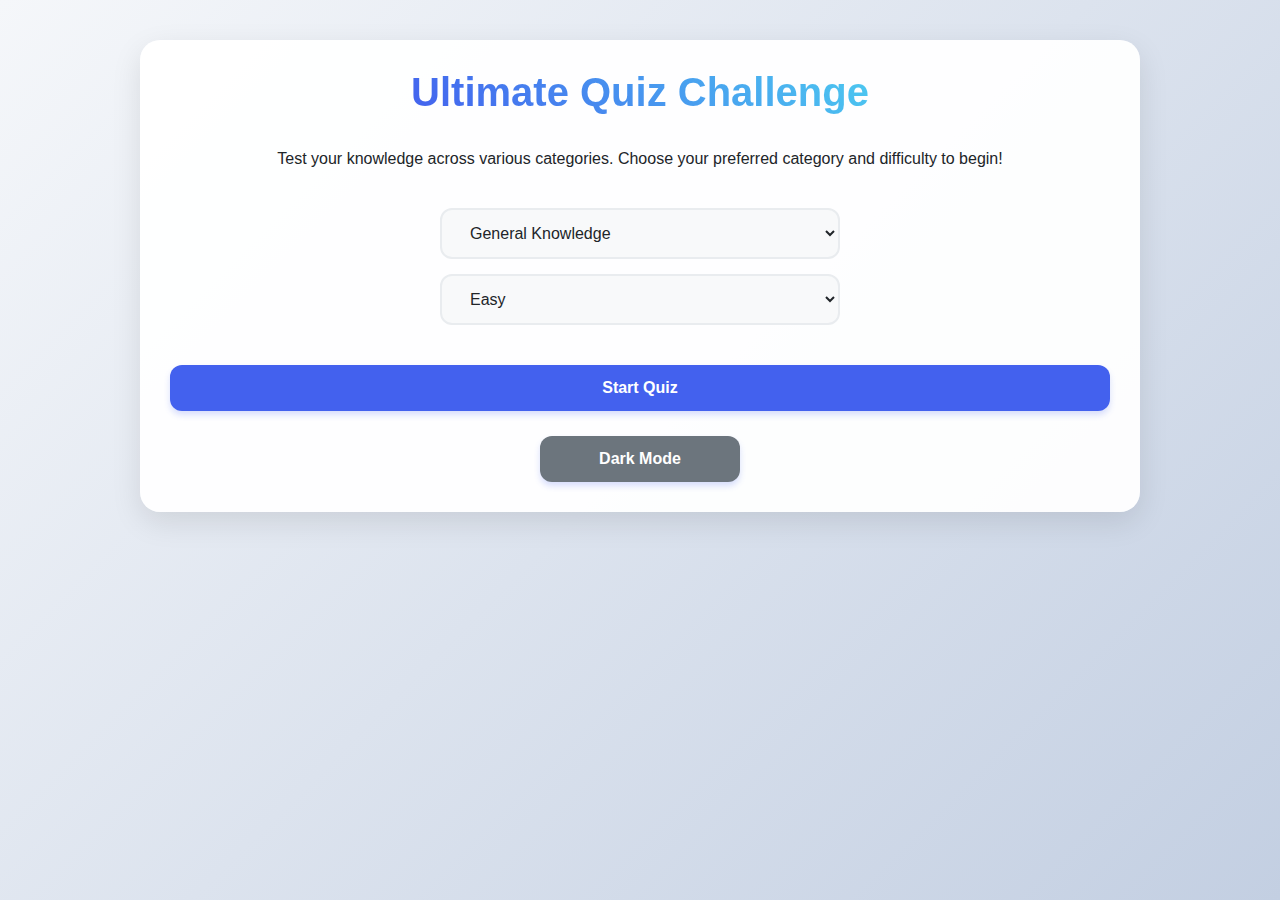
<file: index.html>
<!DOCTYPE html>
<html lang="en">
<head>
  <meta charset="UTF-8" />
  <meta name="viewport" content="width=device-width, initial-scale=1.0"/>
  <link rel="shortcut icon" href="Quiz.png" type="image/x-icon">
  <title>Ultimate Quiz Challenge</title>
  <link rel="stylesheet" href="styles.css" />
</head>
<body class="light-mode">
  <div id="app">
    <!-- Start Screen -->
    <div id="start-screen" class="screen">
      <h1>Ultimate Quiz Challenge</h1>
      <p>Test your knowledge across various categories. Choose your preferred category and difficulty to begin!</p>
      
      <div class="select-container">
        <label for="category-select" class="sr-only">Select Category</label>
        <select id="category-select" aria-label="Select quiz category">
          <option value="General Knowledge">General Knowledge</option>
          <option value="Science">Science</option>
          <option value="Sports">Sports</option>
          <option value="Movies">Movies</option>
          <option value="History">History</option>
          <option value="Geography">Geography</option>
        </select>
        
        <label for="difficulty-select" class="sr-only">Select Difficulty</label>
        <select id="difficulty-select" aria-label="Select quiz difficulty">
          <option value="easy">Easy</option>
          <option value="medium">Medium</option>
          <option value="hard">Hard</option>
        </select>
      </div>
      
      <button id="start-btn" aria-label="Start quiz">Start Quiz</button>
      <button id="theme-toggle" aria-label="Toggle dark mode">Toggle Theme</button>
    </div>

    <!-- Quiz Screen -->
    <div id="quiz-screen" class="screen hidden">
      <div class="quiz-container">
        <div class="quiz-content">
          <div class="category-display" id="current-category">General Knowledge</div>
          
          <div id="question-box" class="fade-in" aria-live="polite">Loading question...</div>
          
          <div id="answers-container" role="group" aria-labelledby="question-box"></div>
        </div>
        
        <div class="quiz-sidebar">
          <div class="sidebar-item">
            <div class="sidebar-title">
              <svg width="24" height="24" viewBox="0 0 24 24" fill="none" xmlns="http://www.w3.org/2000/svg">
                <path d="M12 2C6.48 2 2 6.48 2 12C2 17.52 6.48 22 12 22C17.52 22 22 17.52 22 12C22 6.48 17.52 2 12 2ZM10 17L5 12L6.41 10.59L10 14.17L17.59 6.58L19 8L10 17Z" fill="#4361ee"/>
              </svg>
              Your Score
            </div>
            <div id="score" aria-live="polite">0</div>
          </div>
          
          <div class="sidebar-item">
            <div class="sidebar-title">
              <svg width="24" height="24" viewBox="0 0 24 24" fill="none" xmlns="http://www.w3.org/2000/svg">
                <path d="M11.99 2C6.47 2 2 6.48 2 12C2 17.52 6.47 22 11.99 22C17.52 22 22 17.52 22 12C22 6.48 17.52 2 11.99 2ZM12 20C7.58 20 4 16.42 4 12C4 7.58 7.58 4 12 4C16.42 4 20 7.58 20 12C20 16.42 16.42 20 12 20Z" fill="#4361ee"/>
                <path d="M12.5 7H11V13L16.25 16.15L17 15.08L12.5 12.25V7Z" fill="#4361ee"/>
              </svg>
              Time Remaining
            </div>
            <div class="timer-container">
              <div class="timer">
                <svg viewBox="0 0 80 80">
                  <circle class="timer-bg" />
                  <circle class="timer-progress" stroke-dasharray="220" stroke-dashoffset="0" />
                </svg>
                <div class="time-left" id="time-left">15</div>
              </div>
            </div>
          </div>
          
          <div class="sidebar-item">
            <div class="sidebar-title">
              <svg width="24" height="24" viewBox="0 0 24 24" fill="none" xmlns="http://www.w3.org/2000/svg">
                <path d="M12 22C6.477 22 2 17.523 2 12C2 6.477 6.477 2 12 2C17.523 2 22 6.477 22 12C22 17.523 17.523 22 12 22ZM12 20C16.418 20 20 16.418 20 12C20 7.582 16.418 4 12 4C7.582 4 4 7.582 4 12C4 16.418 7.582 20 12 20ZM13 12H17V14H11V7H13V12Z" fill="#4361ee"/>
              </svg>
              Progress
            </div>
            <div class="progress-container">
              <div class="progress-info">
                <span id="question-number">Q 1 / 10</span>
                <span id="progress-percent">10%</span>
              </div>
              <div class="progress-bar">
                <div class="progress-fill" id="progress-fill" style="width: 10%;"></div>
              </div>
            </div>
          </div>
          
          <div class="hint-box" id="hint-box">
            <strong>Hint:</strong> This is where helpful hints or explanations will appear after you answer a question.
          </div>
        </div>
      </div>
    </div>

    <!-- End Screen -->
    <div id="end-screen" class="screen hidden">
      <h2 id="result-text">Better luck next time!</h2>
      <div id="final-score">0</div>
      <p class="score-percentage">You scored <span id="score-percentage">0</span>%</p>
      
      <div class="summary-container">
        <h3 class="summary-title">Quiz Summary</h3>
        <div class="summary-grid" id="summary-container">
          <!-- Summary items will be dynamically added here -->
        </div>
      </div>
      
      <div class="button-group">
        <button id="restart-btn" aria-label="Restart quiz">Restart Quiz</button>
        <button id="back-btn" aria-label="Back to start screen">Back to Start</button>
      </div>
    </div>
  </div>

 <script src="script.js"></script>
</body>
</html>
</file>
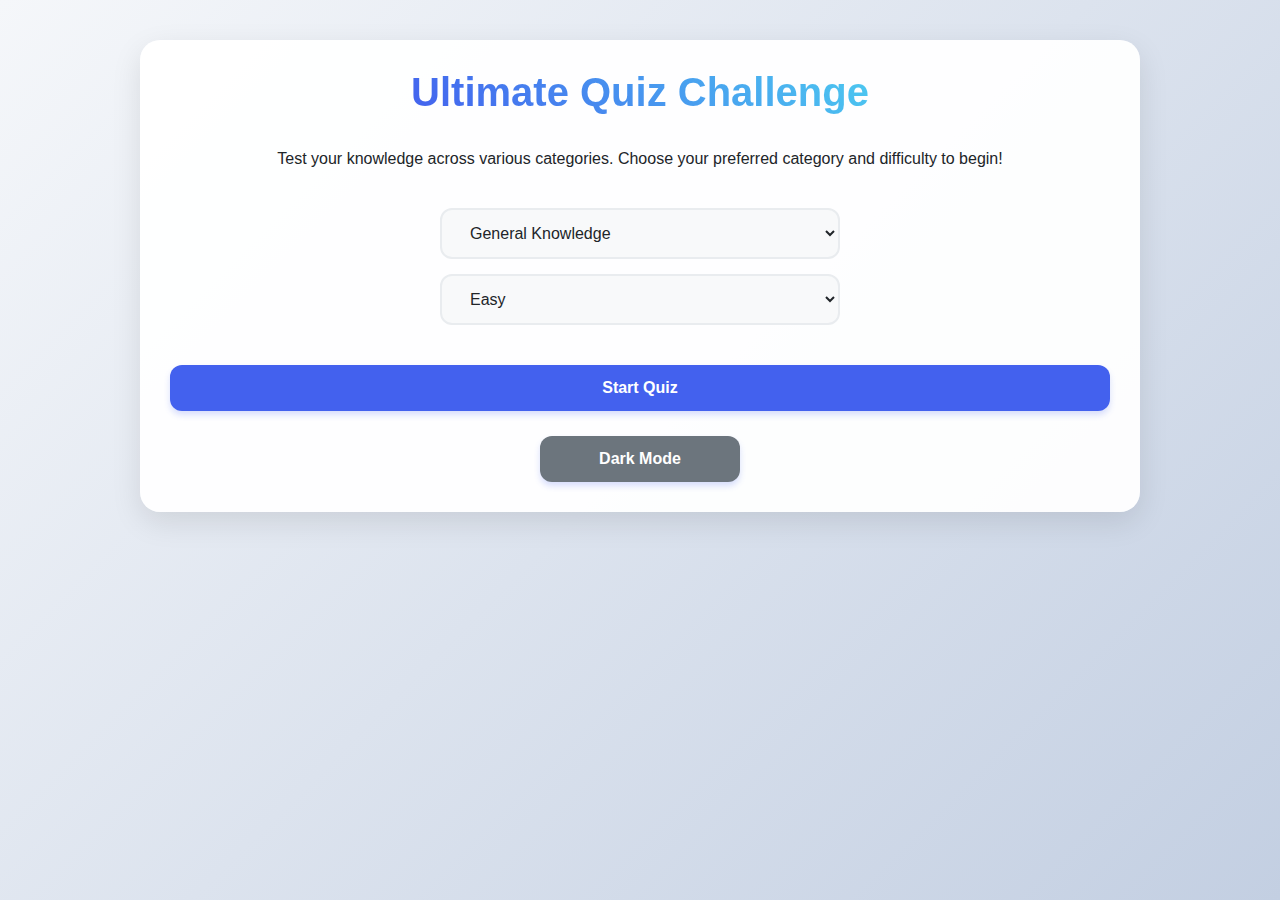
<file: indexx.html>
<!DOCTYPE html>
<html lang="en">
<head>
  <meta charset="UTF-8" />
  <meta name="viewport" content="width=device-width, initial-scale=1.0"/>
  <title>Ultimate Quiz Challenge</title>
  <link rel="stylesheet" href="styles.css" />
</head>
<body class="light-mode">
  <div id="app">
    <!-- Start Screen -->
    <div id="start-screen" class="screen">
      <h1>Ultimate Quiz Challenge</h1>
      <p>Test your knowledge across various categories. Choose your preferred category and difficulty to begin!</p>
      
      <div class="select-container">
        <label for="category-select" class="sr-only">Select Category</label>
        <select id="category-select" aria-label="Select quiz category">
          <option value="General Knowledge">General Knowledge</option>
          <option value="Science">Science</option>
          <option value="Sports">Sports</option>
          <option value="Movies">Movies</option>
          <option value="History">History</option>
          <option value="Geography">Geography</option>
        </select>
        
        <label for="difficulty-select" class="sr-only">Select Difficulty</label>
        <select id="difficulty-select" aria-label="Select quiz difficulty">
          <option value="easy">Easy</option>
          <option value="medium">Medium</option>
          <option value="hard">Hard</option>
        </select>
      </div>
      
      <button id="start-btn" aria-label="Start quiz">Start Quiz</button>
      <button id="theme-toggle" aria-label="Toggle dark mode">Toggle Theme</button>
    </div>

    <!-- Quiz Screen -->
    <div id="quiz-screen" class="screen hidden">
      <div class="quiz-container">
        <div class="quiz-content">
          <div class="category-display" id="current-category">General Knowledge</div>
          
          <div id="question-box" class="fade-in" aria-live="polite">Loading question...</div>
          
          <div id="answers-container" role="group" aria-labelledby="question-box"></div>
        </div>
        
        <div class="quiz-sidebar">
          <div class="sidebar-item">
            <div class="sidebar-title">
              <svg width="24" height="24" viewBox="0 0 24 24" fill="none" xmlns="http://www.w3.org/2000/svg">
                <path d="M12 2C6.48 2 2 6.48 2 12C2 17.52 6.48 22 12 22C17.52 22 22 17.52 22 12C22 6.48 17.52 2 12 2ZM10 17L5 12L6.41 10.59L10 14.17L17.59 6.58L19 8L10 17Z" fill="#4361ee"/>
              </svg>
              Your Score
            </div>
            <div id="score" aria-live="polite">0</div>
          </div>
          
          <div class="sidebar-item">
            <div class="sidebar-title">
              <svg width="24" height="24" viewBox="0 0 24 24" fill="none" xmlns="http://www.w3.org/2000/svg">
                <path d="M11.99 2C6.47 2 2 6.48 2 12C2 17.52 6.47 22 11.99 22C17.52 22 22 17.52 22 12C22 6.48 17.52 2 11.99 2ZM12 20C7.58 20 4 16.42 4 12C4 7.58 7.58 4 12 4C16.42 4 20 7.58 20 12C20 16.42 16.42 20 12 20Z" fill="#4361ee"/>
                <path d="M12.5 7H11V13L16.25 16.15L17 15.08L12.5 12.25V7Z" fill="#4361ee"/>
              </svg>
              Time Remaining
            </div>
            <div class="timer-container">
              <div class="timer">
                <svg viewBox="0 0 80 80">
                  <circle class="timer-bg" />
                  <circle class="timer-progress" stroke-dasharray="220" stroke-dashoffset="0" />
                </svg>
                <div class="time-left" id="time-left">15</div>
              </div>
            </div>
          </div>
          
          <div class="sidebar-item">
            <div class="sidebar-title">
              <svg width="24" height="24" viewBox="0 0 24 24" fill="none" xmlns="http://www.w3.org/2000/svg">
                <path d="M12 22C6.477 22 2 17.523 2 12C2 6.477 6.477 2 12 2C17.523 2 22 6.477 22 12C22 17.523 17.523 22 12 22ZM12 20C16.418 20 20 16.418 20 12C20 7.582 16.418 4 12 4C7.582 4 4 7.582 4 12C4 16.418 7.582 20 12 20ZM13 12H17V14H11V7H13V12Z" fill="#4361ee"/>
              </svg>
              Progress
            </div>
            <div class="progress-container">
              <div class="progress-info">
                <span id="question-number">Q 1 / 10</span>
                <span id="progress-percent">10%</span>
              </div>
              <div class="progress-bar">
                <div class="progress-fill" id="progress-fill" style="width: 10%;"></div>
              </div>
            </div>
          </div>
          
          <div class="hint-box" id="hint-box">
            <strong>Hint:</strong> This is where helpful hints or explanations will appear after you answer a question.
          </div>
        </div>
      </div>
    </div>

    <!-- End Screen -->
    <div id="end-screen" class="screen hidden">
      <h2 id="result-text">Better luck next time!</h2>
      <div id="final-score">0</div>
      <p class="score-percentage">You scored <span id="score-percentage">0</span>%</p>
      
      <div class="summary-container">
        <h3 class="summary-title">Quiz Summary</h3>
        <div class="summary-grid" id="summary-container">
          <!-- Summary items will be dynamically added here -->
        </div>
      </div>
      
      <div class="button-group">
        <button id="restart-btn" aria-label="Restart quiz">Restart Quiz</button>
        <button id="back-btn" aria-label="Back to start screen">Back to Start</button>
      </div>
    </div>
  </div>

 <script src="script.js"></script>
</body>
</html>
</file>
<file: styles.css>
/* Modern Color Palette */
    :root {
      --primary: #4361ee;
      --primary-dark: #3f37c9;
      --secondary: #4cc9f0;
      --success: #4CAF50;
      --error: #f72585;
      --warning: #f8961e;
      --light: #f8f9fa;
      --dark: #212529;
      --gray: #6c757d;
      --light-gray: #e9ecef;
      --card-shadow: 0 10px 30px rgba(0, 0, 0, 0.1);
      --transition: all 0.3s ease;
    }

    /* Base Styles */
    * {
      box-sizing: border-box;
      margin: 0;
      padding: 0;
      font-family: 'Segoe UI', Tahoma, Geneva, Verdana, sans-serif;
    }

    body {
      background: linear-gradient(135deg, #f5f7fa 0%, #c3cfe2 100%);
      min-height: 100vh;
      padding: 20px;
      color: var(--dark);
      transition: var(--transition);
    }

    body.dark-mode {
      background: linear-gradient(135deg, #232526 0%, #414345 100%);
      color: var(--light);
    }

    #app {
      max-width: 1200px;
      margin: 0 auto;
    }

    .hidden {
      display: none;
    }

    /* Screen Containers */
    .screen {
      background: rgba(255, 255, 255, 0.95);
      border-radius: 20px;
      box-shadow: var(--card-shadow);
      padding: 30px;
      margin: 20px auto;
      max-width: 1000px;
      transition: var(--transition);
    }

    body.dark-mode .screen {
      background: rgba(33, 37, 41, 0.95);
    }

    /* Start Screen */
    #start-screen {
      text-align: center;
      display: flex;
      flex-direction: column;
      align-items: center;
      gap: 25px;
    }

    #start-screen h1 {
      font-size: 2.5rem;
      background: linear-gradient(45deg, var(--primary), var(--secondary));
      -webkit-background-clip: text;
      background-clip: text;
      color: transparent;
      margin-bottom: 10px;
      font-weight: 800;
    }

    .select-container {
      display: flex;
      flex-direction: column;
      gap: 15px;
      width: 100%;
      max-width: 400px;
      margin: 15px 0;
    }

    select, button {
      padding: 14px 24px;
      border-radius: 12px;
      font-size: 1rem;
      border: none;
      outline: none;
      transition: var(--transition);
      width: 100%;
    }

    select {
       background-color: var(--light);
      color: var(--dark); /* Add this line */
      border: 2px solid var(--light-gray);
      cursor: pointer;
    }

    body.dark-mode select {
     background-color: #343a40;
      color: var(--light); /* Ensure text is light in dark mode */
      border-color: #495057;
    }

    select:focus {
      border-color: var(--primary);
      box-shadow: 0 0 0 3px rgba(67, 97, 238, 0.3);
    }

    button {
      background: var(--primary);
      color: white;
      font-weight: 600;
      cursor: pointer;
      box-shadow: 0 4px 6px rgba(67, 97, 238, 0.2);
    }

    button:hover {
      transform: translateY(-3px);
      box-shadow: 0 6px 12px rgba(67, 97, 238, 0.3);
    }

    button:active {
      transform: translateY(1px);
    }

    #theme-toggle {
      background: var(--gray);
      max-width: 200px;
    }

    /* Quiz Screen */
    .quiz-container {
      display: grid;
      grid-template-columns: 1fr;
      gap: 30px;
    }

    @media (min-width: 992px) {
      .quiz-container {
        grid-template-columns: 2fr 1fr;
      }
    }

    .quiz-content {
      display: flex;
      flex-direction: column;
      gap: 25px;
    }

    .quiz-sidebar {
      background: rgba(76, 175, 80, 0.05);
      border-radius: 15px;
      padding: 25px;
      display: flex;
      flex-direction: column;
      gap: 20px;
    }

    body.dark-mode .quiz-sidebar {
      background: rgba(76, 175, 80, 0.1);
    }

    .category-display {
      font-size: 1.2rem;
      font-weight: 600;
      color: var(--primary);
      padding: 10px 15px;
      background: rgba(67, 97, 238, 0.1);
      border-radius: 50px;
      display: inline-block;
      margin-bottom: 10px;
    }

    #question-box {
      font-size: 1.4rem;
      font-weight: 600;
      line-height: 1.5;
      padding: 25px;
      background: var(--light);
      border-radius: 15px;
      box-shadow: 0 5px 15px rgba(0, 0, 0, 0.05);
      transition: var(--transition);
    }

    body.dark-mode #question-box {
      background: #343a40;
    }

    #answers-container {
      display: grid;
      grid-template-columns: 1fr;
      gap: 15px;
    }

    @media (min-width: 576px) {
      #answers-container {
        grid-template-columns: repeat(2, 1fr);
      }
    }

    .answer-btn {
       padding: 18px;
      text-align: left;
      border-radius: 12px;
      background: var(--light);
      border: 2px solid var(--light-gray);
      transition: var(--transition);
      font-size: 1.05rem;
      cursor: pointer;
      display: flex;
      align-items: center;
      gap: 12px;
      color: var(--dark); /* Add this for light mode text */
    }
    body.dark-mode .answer-btn {
      color: var(--light); /* Add this for dark mode text */
      background: #343a40;
      border-color: #495057;
    }

    .answer-btn:hover {
       color: var(--light); /* Add this for dark mode text */
      background: #343a40;
      border-color: #495057;
    }

    .answer-btn.correct {
      background: rgba(76, 175, 80, 0.15);
      border-color: var(--success);
      color: var(--success);
    }

    .answer-btn.incorrect {
      background: rgba(247, 37, 133, 0.1);
      border-color: var(--error);
      color: var(--error);
    }

    .answer-btn:disabled {
      cursor: not-allowed;
      opacity: 0.8;
    }

    .answer-letter {
      width: 36px;
      height: 36px;
      border-radius: 50%;
      background: var(--primary);
      color: white;
      display: flex;
      align-items: center;
      justify-content: center;
      font-weight: bold;
      flex-shrink: 0;
    }

    /* Sidebar Elements */
    .sidebar-item {
      background: white;
      border-radius: 15px;
      padding: 20px;
      box-shadow: 0 5px 15px rgba(0, 0, 0, 0.05);
    }

    body.dark-mode .sidebar-item {
      background: #2d3741;
    }

    .sidebar-title {
      font-size: 1.1rem;
      font-weight: 600;
      margin-bottom: 15px;
      display: flex;
      align-items: center;
      gap: 8px;
      color: var(--primary);
    }

    #score {
      font-size: 2.5rem;
      font-weight: 700;
      text-align: center;
      color: var(--primary);
    }

    .progress-container {
      margin-top: 10px;
    }

    .progress-info {
      display: flex;
      justify-content: space-between;
      margin-bottom: 8px;
    }

    .progress-bar {
      height: 12px;
      background: var(--light-gray);
      border-radius: 10px;
      overflow: hidden;
    }

    .progress-fill {
      height: 100%;
      background: linear-gradient(90deg, var(--primary), var(--secondary));
      border-radius: 10px;
      transition: width 0.5s ease;
    }

    .timer-container {
      display: flex;
      flex-direction: column;
      align-items: center;
      gap: 15px;
    }

    .timer {
      width: 80px;
      height: 80px;
      position: relative;
    }

    .timer-bg, .timer-progress {
      fill: none;
      stroke-width: 6;
      r: 35;
      cx: 40;
      cy: 40;
    }

    .timer-bg {
      stroke: var(--light-gray);
    }

    .timer-progress {
      stroke: var(--primary);
      stroke-linecap: round;
      transform: rotate(-90deg);
      transform-origin: 50% 50%;
      transition: stroke-dashoffset 1s linear;
    }

    .time-left {
      position: absolute;
      top: 50%;
      left: 50%;
      transform: translate(-50%, -50%);
      font-size: 1.5rem;
      font-weight: 700;
      color: var(--primary);
    }

    .hint-box {
      background: rgba(248, 150, 30, 0.1);
      border-left: 4px solid var(--warning);
      padding: 15px;
      border-radius: 0 8px 8px 0;
      font-size: 0.95rem;
      line-height: 1.5;
      display: none;
    }

    body.dark-mode .hint-box {
      background: rgba(248, 150, 30, 0.15);
    }

    /* End Screen */
    #end-screen {
      text-align: center;
    }

    #result-text {
      font-size: 2.2rem;
      margin: 20px 0;
      font-weight: 700;
    }

    .result-outstanding {
      color: #f72585;
    }

    .result-great {
      color: #4361ee;
    }

    .result-good {
      color: #4CAF50;
    }

    #final-score {
      font-size: 4rem;
      font-weight: 800;
      margin: 20px 0;
      background: linear-gradient(45deg, var(--primary), var(--secondary));
      -webkit-background-clip: text;
      background-clip: text;
      color: transparent;
    }

    .score-percentage {
      font-size: 1.2rem;
      margin-bottom: 30px;
    }

    .summary-container {
      background: var(--light);
      border-radius: 15px;
      padding: 25px;
      margin: 25px 0;
      text-align: left;
      box-shadow: 0 5px 15px rgba(0, 0, 0, 0.05);
    }

    body.dark-mode .summary-container {
      background: #343a40;
    }

    .summary-title {
      font-size: 1.4rem;
      margin-bottom: 20px;
      color: var(--primary);
    }

    .summary-grid {
      display: grid;
      grid-template-columns: 1fr;
      gap: 15px;
    }

    @media (min-width: 768px) {
      .summary-grid {
        grid-template-columns: repeat(2, 1fr);
      }
    }

    .summary-item {
      padding: 15px;
      border-radius: 10px;
      background: rgba(76, 175, 80, 0.05);
      border: 1px solid rgba(76, 175, 80, 0.1);
    }

    body.dark-mode .summary-item {
      background: rgba(76, 175, 80, 0.1);
    }

    .summary-item.incorrect {
      background: rgba(247, 37, 133, 0.05);
      border-color: rgba(247, 37, 133, 0.1);
    }

    body.dark-mode .summary-item.incorrect {
      background: rgba(247, 37, 133, 0.1);
    }

    .summary-question {
      font-weight: 600;
      margin-bottom: 10px;
    }

    .summary-answer {
      display: flex;
      gap: 8px;
      margin-top: 8px;
    }

    .correct-indicator {
      color: var(--success);
      font-weight: bold;
    }

    .incorrect-indicator {
      color: var(--error);
      font-weight: bold;
    }

    /* Animations */
    @keyframes fadeIn {
      from { opacity: 0; transform: translateY(20px); }
      to { opacity: 1; transform: translateY(0); }
    }

    .fade-in {
      animation: fadeIn 0.5s ease forwards;
    }

    @keyframes confettiFall {
      0% { transform: translateY(-100px) rotate(0deg); opacity: 1; }
      100% { transform: translateY(100vh) rotate(360deg); opacity: 0; }
    }

    .confetti {
      position: fixed;
      width: 12px;
      height: 12px;
      background-color: #f00;
      animation: confettiFall 3s linear forwards;
      z-index: 1000;
    }

    /* Accessibility */
    .sr-only {
      position: absolute;
      width: 1px;
      height: 1px;
      padding: 0;
      margin: -1px;
      overflow: hidden;
      clip: rect(0, 0, 0, 0);
      border: 0;
    }

    /* Responsive Adjustments */
    @media (max-width: 768px) {
      .screen {
        padding: 20px;
      }
      
      #start-screen h1 {
        font-size: 2rem;
      }
      
      #question-box {
        font-size: 1.2rem;
        padding: 20px;
      }
      
      #result-text {
        font-size: 1.8rem;
      }
      
      #final-score {
        font-size: 3rem;
      }
    }

    @media (max-width: 576px) {
      #answers-container {
        grid-template-columns: 1fr;
      }
      
      .answer-btn {
        padding: 15px;
      }
    }
</file>
